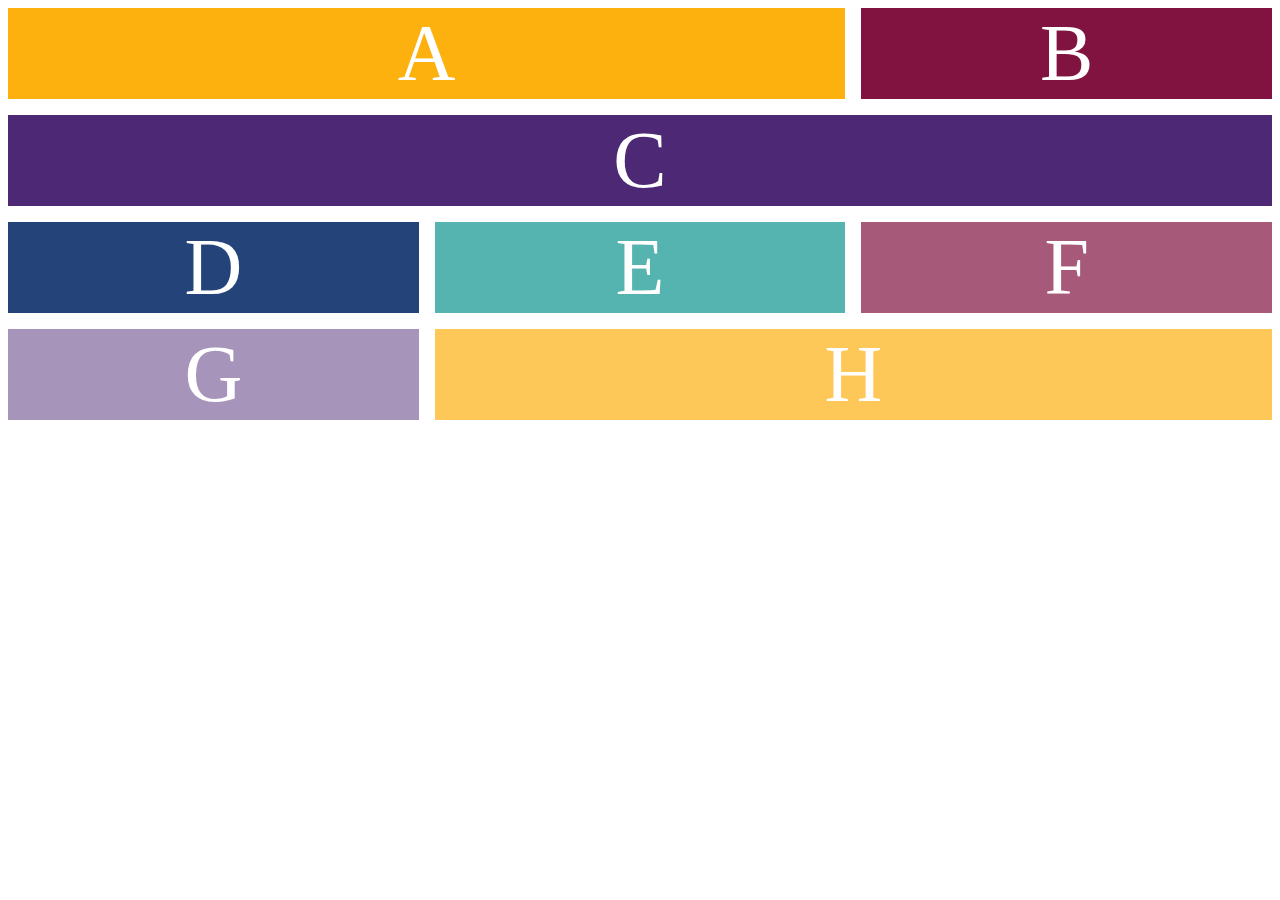
<file: 001-grid/index.html>
<!DOCTYPE html>
<html lang="en">
<head>
    <meta charset="UTF-8">
    <meta name="viewport" content="width=device-width, initial-scale=1.0">
    <link rel="stylesheet" href="index.css">
    <title>Document</title>
</head>
<body>

    <div class="wrapper">
        <div class="a">A</div>
        <div class="b">B</div>
        <div class="c">C</div>
        <div class="d">D</div>
        <div class="e">E</div>
        <div class="f">F</div>
        <div class="g">G</div>
        <div class="h">H</div>
      </div>
    
</body>
</html>




  
  <!-- <img src="https://s3-us-west-2.amazonaws.com/s.cdpn.io/3273620/grid1.png" alt="Make it look like this, uncomment to see the image"> -->
</file>
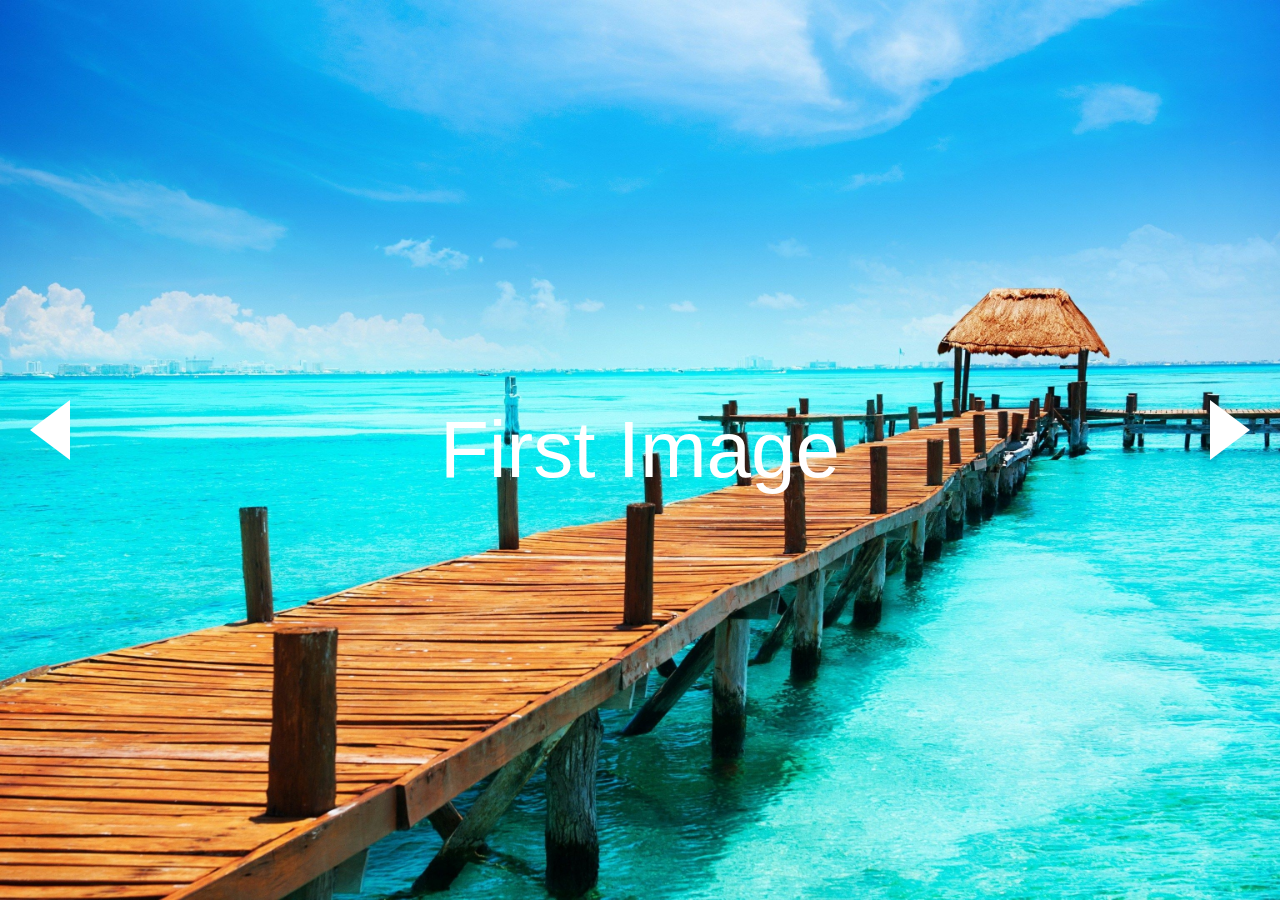
<file: carusel_with_arrow/index.html>
<!DOCTYPE html>
<html lang="en">
<head>
    <meta charset="UTF-8">
    <meta name="viewport" content="width=device-width, initial-scale=1.0">
    <link rel="stylesheet" href="styles.css">
    <title>Document</title>
</head>
<body>
    <div class="wrap">
        <div id="arrow-left" class="arrow"></div>
            <div id="slider">
                <div class="slide slide1">
                    <div class="slide-content">
                        <span>First Image</span>
                    </div>
                </div>
                <div class="slide slide2">
                    <div class="slide-content">
                        <span>Second Image</span>
                    </div>
                </div>

                <div class="slide slide3">
                    <div class="slide-content">
                        <span>Third Image</span>
                    </div>
                </div>

            </div>
        <div id="arrow-right" class="arrow"></div>

    </div>

<script src="myscripts.js"></script>
</body>
</html>
</file>
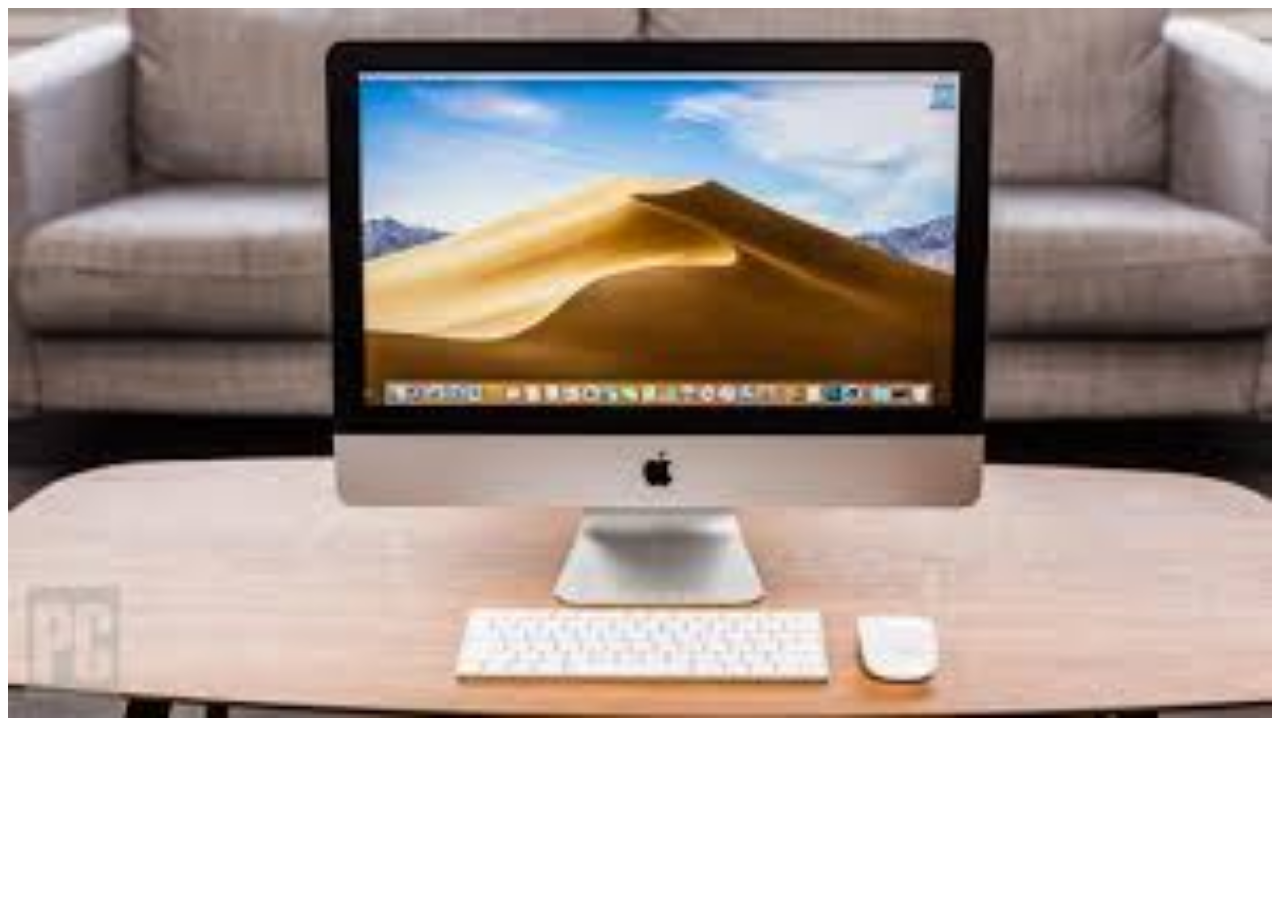
<file: new_carusel/index.html>
<!DOCTYPE html>
<html lang="en">
<head>
    <meta charset="UTF-8">
    <meta name="viewport" content="width=device-width, initial-scale=1.0">
    <title>Document</title>
    <link rel="stylesheet" href="syles.css">
</head>
<body>
        <div id="slider">
            <figure>
                <img src="ph1.jpg" alt="">
                <img src="ph2.jpg" alt="">
                <img src="ph3.jpg" alt="">
                <img src="ph1.jpg" alt="">
                <img src="ph2.jpg" alt="">
                
            
            </figure>
        </div>
</body>
</html>
</file>
<file: 001-grid/index.css>
/* scroll for starting CSS and hints; instructions in JS window -> */

.wrapper {
  display: grid;
  grid-template-columns: repeat(3, 1fr);
  grid-gap: 1em;
  }

 
  .a, .h{
    grid-column: span 2;
  }
  .c{
    grid-column: span 3;
  }

  /* for specific */

/* .a{
  grid-column: 1/3;

}
.h{
  grid-column: 2/4;

}

.c{
  grid-column: 1/4;
} */


/* onother option  */
/*   
.wrapper{
  display: grid;
  grid-template-columns: repeat(3, 1fr);
  grid-template-areas: 
   
  "a a b"
  "c c c"
  "d e f"
  "g h h";
  grid-gap: 1em;
}

  
   */
  
  
  
  
  
  
  
  
  
  
  /* HINT: Three types of Grid syntax might include:
  - line-based placement, like grid-column: 1 / 3; 
  - use the "span" keyword, like grid-column: span 2;
  - use grid area notation
  
  
  
  
  
  /* presentational CSS, no answers here -- ignore below this line */
  div > div {
    font-size: 5rem;
    text-align: center;
    color: white;
  }
  .a {
    background-color: #FCB10F;
  }
  .b {
    background-color: #801340;
  }
  .c {
    background-color: #4D2975;
  }
  .d {
    background-color: #244479;
  }
  .e {
    background-color: #55B4AF;
  }
  .f {
    background-color: rgba(128, 19, 64, 0.7); 
  }
  .g {
    background-color: rgba(77, 41, 117, 0.5);
  }
  .h {
    background-color: rgba(252, 177, 15, 0.7);
  }
</file>
<file: carusel_with_arrow/styles.css>
body, #slider, .wrap, .slide-content{
    margin: 0;
    padding: 0;
    font-family: Arial, Helvetica, sans-serif;
    width: 100%;
    height: 100vh;
    overflow-x: hidden;
}

.wrap{
        position: relative;
}
.slide{
    background-size: cover;
    background-position: center;
    background-repeat: no-repeat;
}

.slide1{
    background-image: url('./images/ph1.jpg');
}


.slide2{
    background-image: url('./images/ph2.jpg');
}


.slide3{
    background-image: url('./images/ph3.jpg');
}

.slide-content{
    display: flex;
    flex-direction: column;
    justify-content: center;
    align-items: center;
    text-align: center;

}

.slide-content span {
    font-size: 5rem;
    color: #fff;
}

.arrow{
    cursor: pointer;
    position: absolute;
    top: 50%;
    margin-top: -50px;
    width: 0;
    height: 0;
    border-style: solid;
}

#arrow-left{
    border-width: 30px 40px 30px 0;
    border-color: transparent #fff transparent transparent;
    left: 0;
    margin-left:30px;
}


#arrow-right{
    border-width: 30px 0 30px 40px;
    border-color: transparent  transparent transparent  #fff;
    right: 0;
    margin-right:30px;
}
</file>
<file: new_carusel/syles.css>
#slider{

    overflow: hidden;
}

#slider figure {
    position: relative;
    width: 500%;
    margin: 0;
    left: 0;
    animation: 20s slider infinite;
}

#slider figure img{
    width: 20%;
    float: left;
}

@keyframes slider {

    0% {
        left:0;

    }

    20% {
        left: 0;

    }
    25% {
        left: -100%;
    }
    45% {
        left: -100%;
    }
    50% {
        left: -200%;
    }
    
    70% {
        left: -200%;
    }
    75%{
        left: -300%;
    }
    95% {
        left: -300%;
    }
    100% {
        left: -400%;
    }
}
</file>
